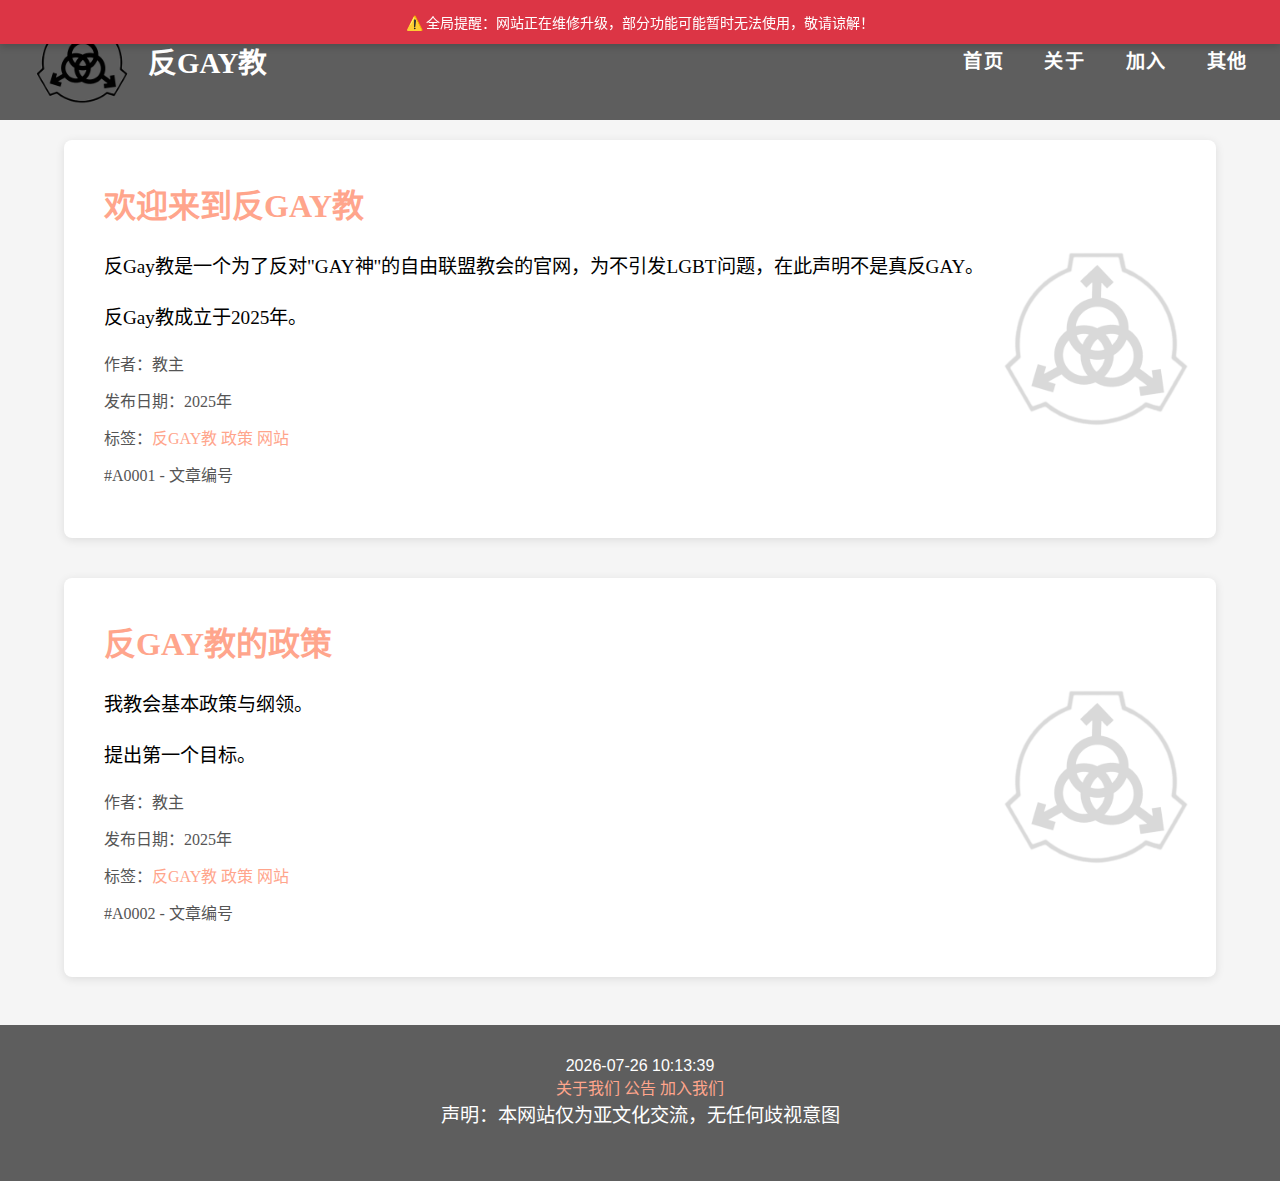
<file: index.html>
<!DOCTYPE html>
<html lang="zh-CN">
<head>
    <meta name="keywords" content="Anti-Gay Church, 反Gay教, 反对GAY神, 自由联盟">
    <meta name="author" content="Anti-Gay Church">
    <meta charset="utf-8">
    <meta name="viewport" content="width=device-width, initial-scale=1.0">
    <title>Anti-Gay Church - 反Gay教</title>
    <meta name="description" content='Anti-GayChurch是一个为了反对"GAY神"的自由联盟教会的官网，不是真反GAY'>
    <meta name="robots" content="index, follow">
    <link rel="stylesheet" href="css/stytle.css">
</head>
<body>

    <div class="mobile-only-spacing"></div>
    
    <div class="article">
        <div class="container">
            <div class="content">
                <h2>
                    <a href="article/#A0001.html">欢迎来到反GAY教</a>
                </h2>
                <img src="img/logo-1.png" alt="logo" class="article-image">
                <p>反Gay教是一个为了反对"GAY神"的自由联盟教会的官网，为不引发LGBT问题，在此声明不是真反GAY。</p>
                <p>反Gay教成立于2025年。</p>
                <p class="article-author">作者：教主</p>
                <p class="article-date">发布日期：2025年</p>
                <p class="article-tags">标签：<a href="tag/反GAY教.html">反GAY教</a> <a href="tag/政策.html">政策</a> <a href="tag/网站.html">网站</a></p>
                <p class="article-id">#A0001 - 文章编号</p>
            </div>
        </div>
    </div>
    
    <div class="article">
        <div class="container">
            <div class="content">
                <h2>
                    <a href="article/#A0002.html">反GAY教的政策</a>
                </h2>
                <img src="img/logo-1.png" alt="logo" class="article-image">
                <p>我教会基本政策与纲领。</p>
                <p>提出第一个目标。</p>
                <p class="article-author">作者：教主</p>
                <p class="article-date">发布日期：2025年</p>
                <p class="article-tags">标签：<a href="tag/反GAY教.html">反GAY教</a> <a href="tag/政策.html">政策</a> <a href="tag/网站.html">网站</a></p>
                <p class="article-id">#A0002 - 文章编号</p>
            </div>
        </div>
    </div>
    

<script type="module" src="js/js-loader-simple.js"></script>

</body>
</html>
</file>
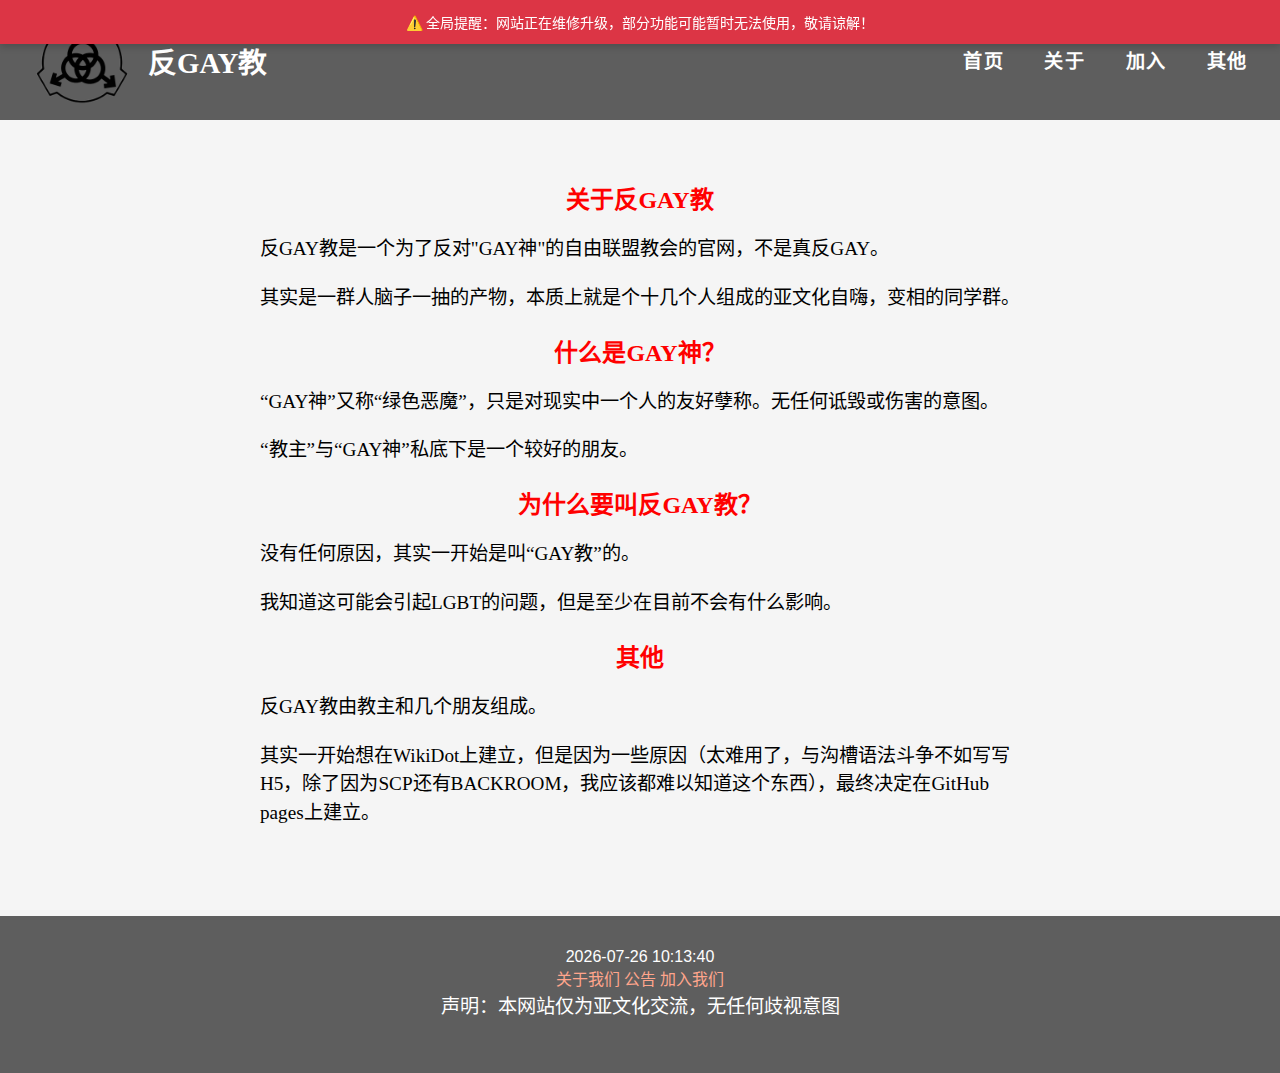
<file: about.html>
<!DOCTYPE html>
<html lang="zh-CN">
<head>
    <meta name="keywords" content="Anti-Gay Church, 反Gay教, 反对GAY神, 自由联盟">
    <meta name="author" content="Anti-Gay Church">
    <meta charset="utf-8">
    <meta name="viewport" content="width=device-width, initial-scale=1.0">
    <title>Anti-Gay Church - 反Gay教</title>
    <meta name="description" content='Anti-GayChurch是一个为了反对"GAY神"的自由联盟教会的官网，不是真反GAY'>
    <meta name="robots" content="index, follow">
    <link rel="stylesheet" href="css/stytle.css">
</head>
<style>
    .about-article{
        margin: 0 auto;
        max-width: 800px;
        padding: 20px;
    }
    .about-article h2{
        font-size: 1.5em;
        margin: 20px 0;
        color: #ff0000;
        font-weight: bold;
        text-align: center;
    }
    .about-article p{
        font-size: 1.2em;
        line-height: 1.5;
        margin: 20px 0;
    }
</style>
<body>

     <div class="mobile-only-spacing"></div>
     <div class="about-article"> 
    
     <h2>关于反GAY教</h2>
     <p>反GAY教是一个为了反对"GAY神"的自由联盟教会的官网，不是真反GAY。</p>
     <p>其实是一群人脑子一抽的产物，本质上就是个十几个人组成的亚文化自嗨，变相的同学群。</p>
     <h2>什么是GAY神？</h2>
     <p>“GAY神”又称“绿色恶魔”，只是对现实中一个人的友好孽称。无任何诋毁或伤害的意图。</p>
     <p>“教主”与“GAY神”私底下是一个较好的朋友。</p>
     <h2>为什么要叫反GAY教？</h2>
     <p>没有任何原因，其实一开始是叫“GAY教”的。</p>
     <p>我知道这可能会引起LGBT的问题，但是至少在目前不会有什么影响。</p>
     <h2>其他</h2>
     <p>反GAY教由教主和几个朋友组成。</p>
     <p>其实一开始想在WikiDot上建立，但是因为一些原因（太难用了，与沟槽语法斗争不如写写H5，除了因为SCP还有BACKROOM，我应该都难以知道这个东西），最终决定在GitHub pages上建立。</p>
     </div>
     
    <script type="module" src="js/js-loader-simple.js"></script>
</body>
</html>
</file>
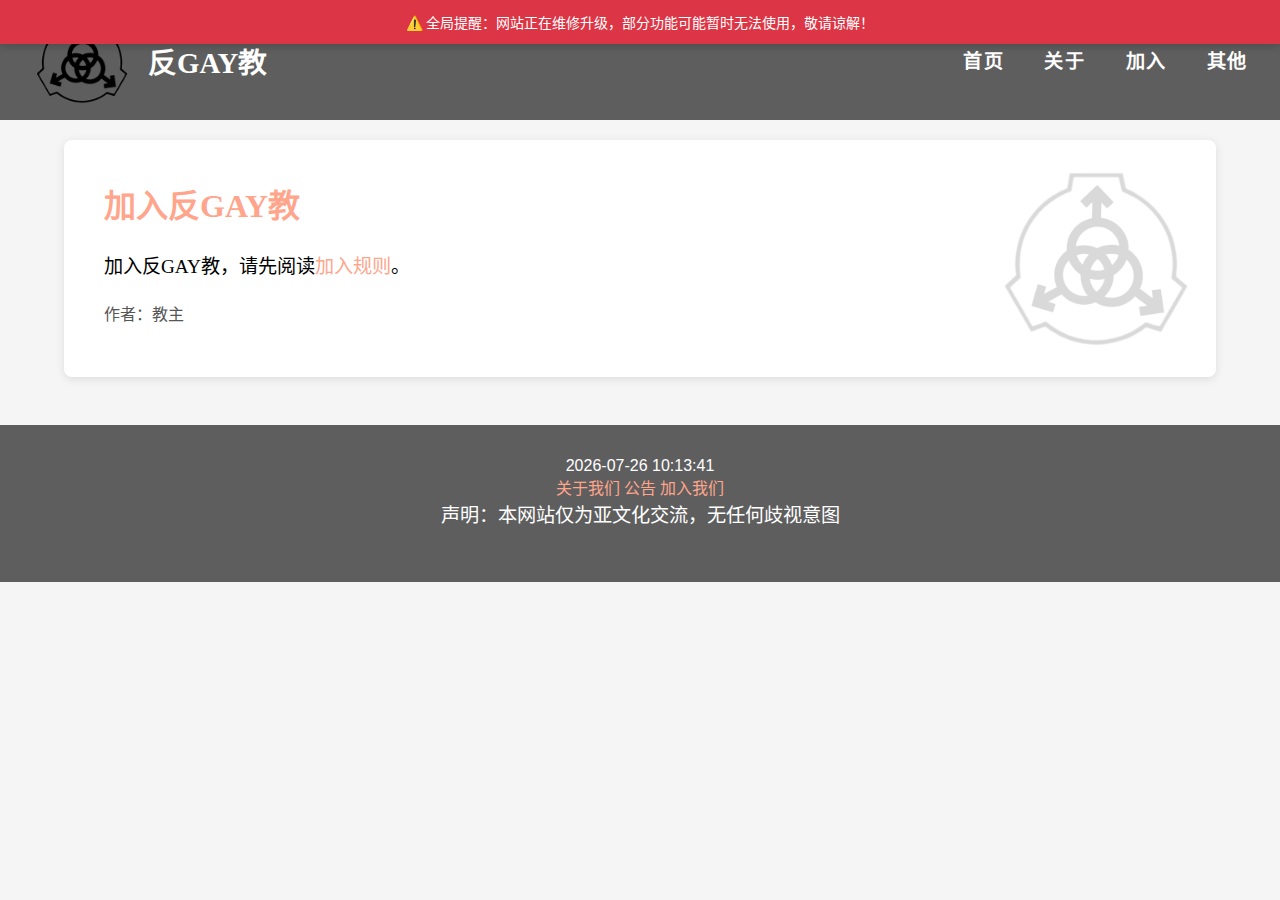
<file: join.html>
<!DOCTYPE html>
<html lang="zh-CN">
<head>
    <meta name="keywords" content="Anti-Gay Church, 反Gay教, 反对GAY神, 自由联盟">
    <meta name="author" content="Anti-Gay Church">
    <meta charset="utf-8">
    <meta name="viewport" content="width=device-width, initial-scale=1.0">
    <title>Anti-Gay Church - 反Gay教</title>
    <meta name="description" content='Anti-GayChurch是一个为了反对"GAY神"的自由联盟教会的官网，不是真反GAY'>
    <meta name="robots" content="index, follow">
    <link rel="stylesheet" href="css/stytle.css">
</head>
<body>

    <div class="mobile-only-spacing"></div>

    <div class="article"> 
        <div class="container"> 
            <div class="content"> 
                <h2>
                    <a href="article/join-rule.html">加入反GAY教</a>
                </h2>
                <img src="img/logo-1.png" alt="logo" class="article-image">
                <p>加入反GAY教，请先阅读<a href="article/join-rule.html">加入规则</a>。</p>
                <p class="article-author">作者：教主</p>
                </img>
            </div>
        </div>
    </div>

    
    <script type="module" src="js/js-loader-simple.js"></script>
</body>
</html>
</file>
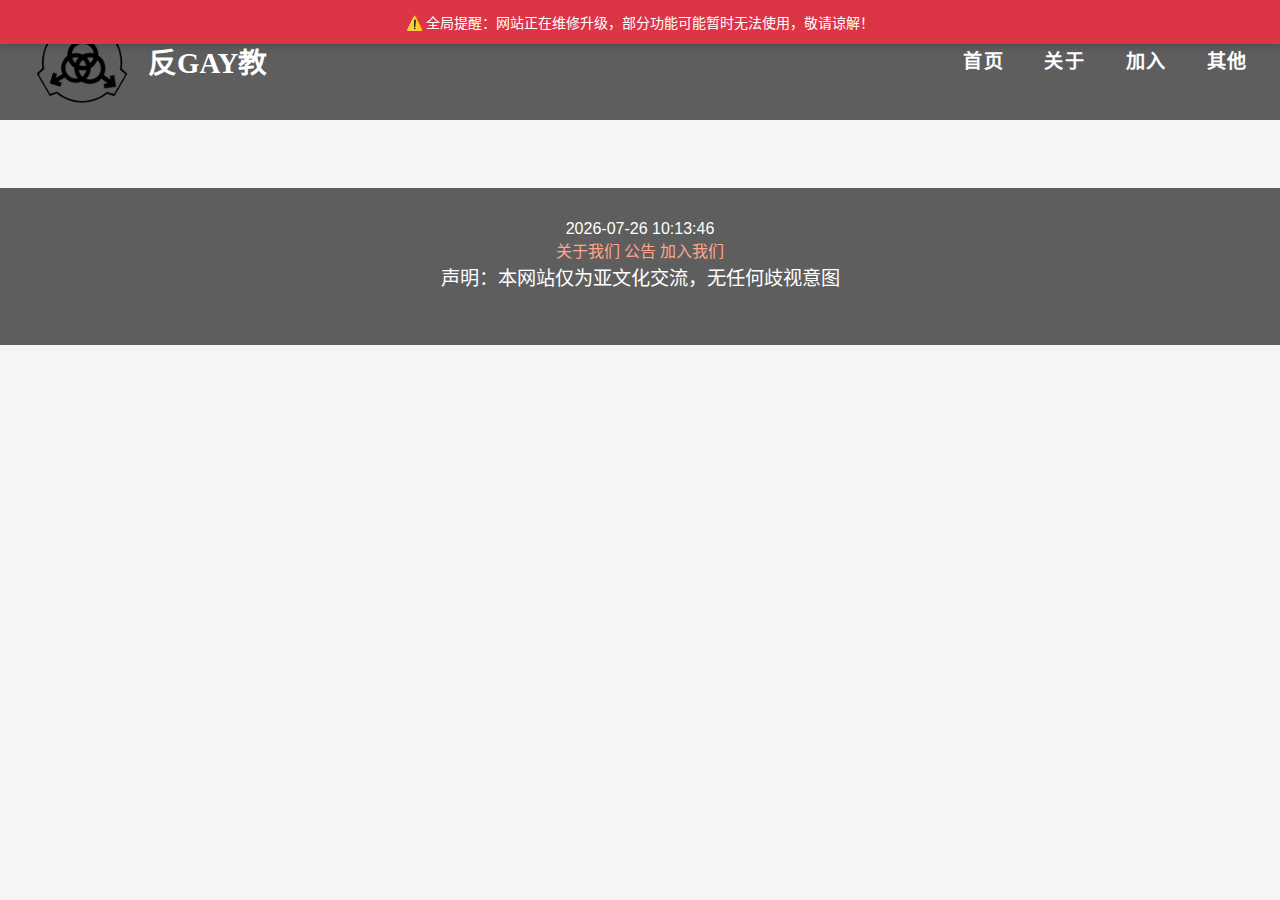
<file: null.html>
<!DOCTYPE html>
<html lang="zh-CN">
<head>
    <meta name="keywords" content="Anti-Gay Church, 反Gay教, 反对GAY神, 自由联盟">
    <meta name="author" content="Anti-Gay Church">
    <meta charset="utf-8">
    <meta name="viewport" content="width=device-width, initial-scale=1.0">
    <title>Anti-Gay Church - 反Gay教</title>
    <meta name="description" content='Anti-GayChurch是一个为了反对"GAY神"的自由联盟教会的官网，不是真反GAY'>
    <meta name="robots" content="index, follow">
    <link rel="stylesheet" href="css/stytle.css">
</head>
<body>
    
    <script type="module" src="js/js-loader-simple.js"></script>
</body>
</html>
</file>
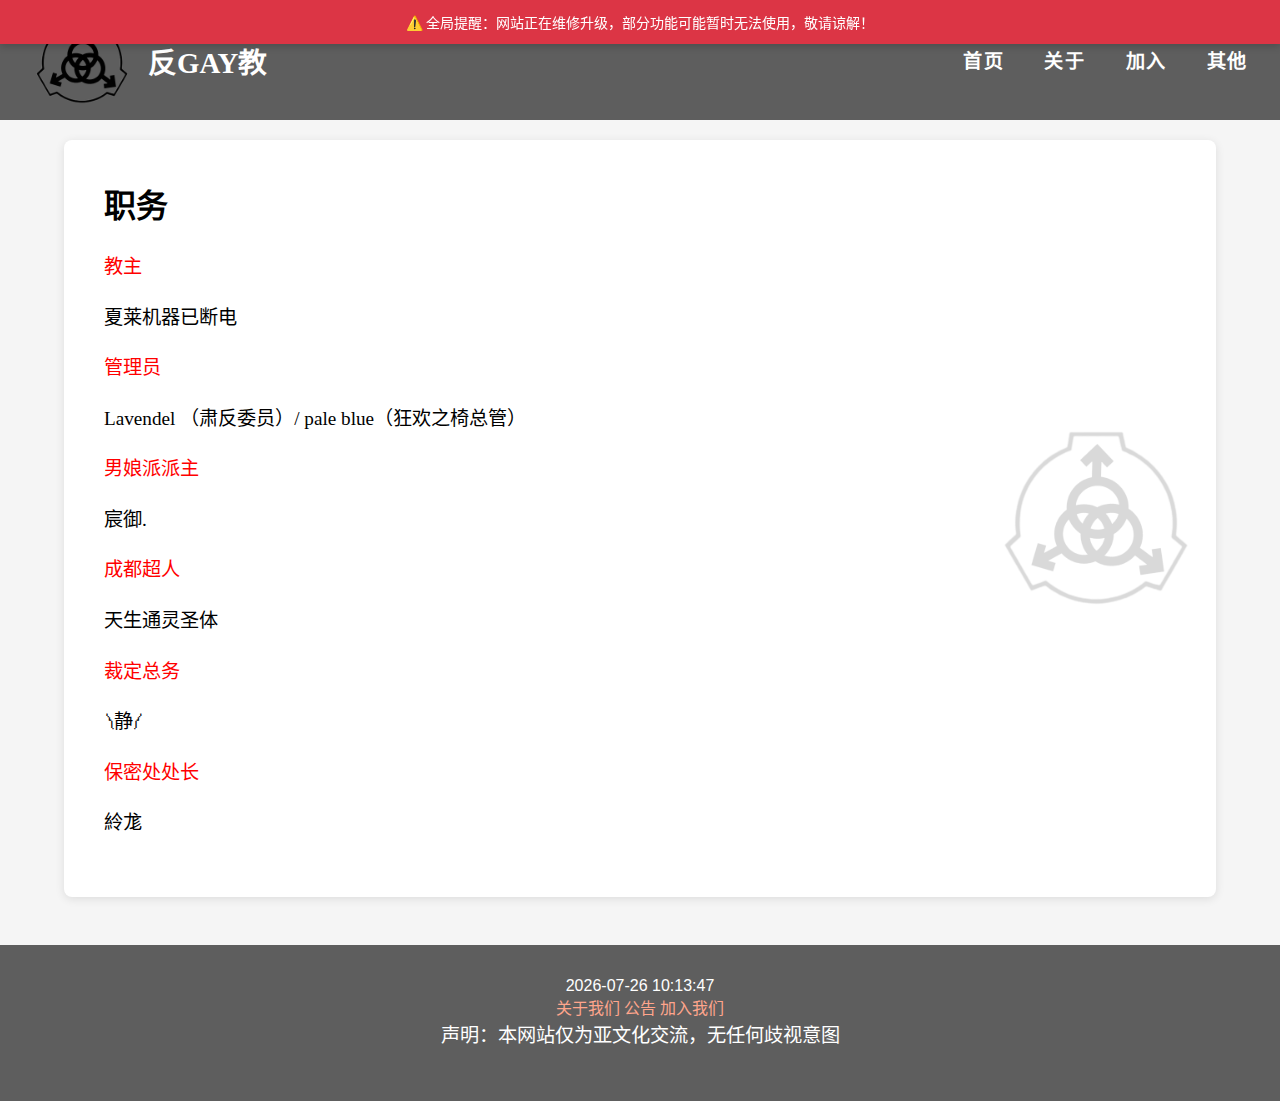
<file: role.html>
<!DOCTYPE html>
<html lang="zh-CN">
<head>
    <meta name="keywords" content="Anti-Gay Church, 反Gay教, 反对GAY神, 自由联盟">
    <meta name="author" content="Anti-Gay Church">
    <meta charset="utf-8">
    <meta name="viewport" content="width=device-width, initial-scale=1.0">
    <title>Anti-Gay Church - 反Gay教</title>
    <meta name="description" content='Anti-GayChurch是一个为了反对"GAY神"的自由联盟教会的官网，不是真反GAY'>
    <meta name="robots" content="index, follow">
    <link rel="stylesheet" href="css/stytle.css">
</head>
<body>
   

    <div class="mobile-only-spacing"></div>
    <div class="article"> 
        <div class="container"> 
            <div class="content"> 
                <h2>
                    职务
                </h2>
                <p style="color: #f00;">教主</p>
                <p> 夏莱机器已断电 </p>
               
                <img src="img/logo-1.png" alt="logo" class="article-image">
                <p style="color: #f00;">管理员</p>
                <p>Lavendel （肃反委员）/ pale blue（狂欢之椅总管）</p>

                <p style="color: #f00;">男娘派派主</p>
                <p>宸御.</p>
                
                <p style="color: #f00;">成都超人</p>
                <p>天生通灵圣体</p>

                <p style="color: #f00;">裁定总务</p>
                <p>༽静༼</p>

                <p style="color: #f00;">保密处处长</p>
                <p>紷尨</p>
                </img>
            </div>
        </div>
    </div>
    <script type="module" src="js/js-loader-simple.js"></script>
</body>
</html>
</file>
<file: css/stytle.css>
/* 全局默认样式重置 */
* {
    margin: 0;
    padding: 0;
    box-sizing: border-box;
}

body {
    background-color: #f5f5f5;
    padding-top: 140px;
    transition: padding-top 0.3s ease;
}

/* 顶部栏核心样式 */
.top-nav {
    background-color: #5e5e5e;
    color: white;
    padding: 0 2rem;
    display: flex;
    justify-content: space-between;
    align-items: center;
    font-family: 'Open Sans', sans-serif;
    position: fixed;
    top: 0;
    left: 0;
    width: 100%;
    z-index: 999;
    min-height: 120px;
    transition: transform 0.3s ease, min-height 0.3s ease, padding 0.3s ease;
}

/* 顶部栏隐藏类 */
.top-nav.hide {
    transform: translateY(-100%);
}

/* logo和文字的包裹容器（电脑端无影响，手机端用于定位） */
.logo-wrapper {
    display: flex;
    align-items: center;
    gap: 1rem; /* 电脑端logo和文字间距 */
    position: relative; /* 手机端定位基准 */
}

/* 顶部栏logo（电脑端样式） */
.top-logo {
    width: 100px;
    height: 100px;
    object-fit: contain;
    z-index: 1; /* 电脑端层级默认 */
}

/* 文字样式（电脑端） */
.logo-text h1 {
    font-family: 'FangSong', '仿宋', serif;
    font-size: 1.8rem;
    margin: 0;
    z-index: 2; /* 电脑端层级默认 */
}

/* 导航列表样式 */
.nav-list {
    display: flex;
    align-items: center;
    list-style: none;
    gap: 2.5rem;
}

.nav-item {
    cursor: pointer;
}

.nav-item a,
.dropdown-trigger {
    font-size: 1.2rem;
    font-weight: bold;
    text-transform: uppercase;
    letter-spacing: 0.1rem;
    color: white;
    text-decoration: none;
    transition: all 0.2s ease;
}

.nav-item a:hover,
.dropdown-trigger:hover {
    color: #f7b733;
    text-decoration: underline;
}

/* 下拉菜单样式 */
.dropdown {
    position: relative;
}

.dropdown-trigger {
    list-style: none;
    cursor: pointer;
    padding: 0.5rem 0;
    display: inline-block;
}

.dropdown-trigger::-webkit-details-marker {
    display: none;
}

.dropdown-menu {
    position: absolute;
    top: 100%;
    left: 50%;
    transform: translateX(-50%);
    background-color: #5e5e5e;
    border-radius: 4px;
    list-style: none;
    margin: 0;
    padding: 1rem;
    min-width: 160px;
    flex-direction: column;
    gap: 0.8rem;
    z-index: 9999;
    box-shadow: 0 2px 10px rgba(0, 0, 0, 0.3);
}

.dropdown-item a {
    display: block;
    padding: 0.3rem 0;
    font-size: 1.1rem;
}

/* 文章容器样式 */
.article {
    margin-bottom: 2.5rem;
}

.container {
    max-width: 1200px;
    margin: 0 auto;
    padding: 0 1.5rem;
}

.content {
    background-color: white;
    padding: 2.5rem;
    border-radius: 8px;
    box-shadow: 0 2px 10px rgba(0, 0, 0, 0.1);
    position: relative;
    overflow: visible;
}

h2 {
    font-size: 2rem;
    margin-bottom: 1.5rem;
    position: relative;
    z-index: 2;
}

p {
    font-size: 1.2rem;
    line-height: 1.8;
    margin-bottom: 1rem;
    position: relative;
    z-index: 2;
}

/* 文章图片样式 */
.article-image {
    position: absolute;
    opacity: 0.15;
    z-index: 1;
    max-width: 200px;
    height: auto;
    object-fit: contain;
    right: 20px;
    top: 50%;
    transform: translateY(-50%);
}

/* 文章辅助样式 */
.article-author,
.article-date,
.article-tags,
.article-id {
    font-size: 1rem;
    color: #555;
    margin-bottom: 0.5rem;
}

a {
    color: #ffa58c;
    text-decoration: none;
}

a:hover {
    text-decoration: underline;
}

/* 移动端专属间距 */
.mobile-only-spacing {
    display: none;
}

/* -------------- 移动端适配（768px以下）-------------- */
@media (max-width: 768px) {
    /* 适配放大logo后的顶部栏高度 */
    body {
        padding-top: 170px;
    }

    .top-nav {
        flex-direction: column;
        padding: 1rem 1rem;
        min-height: 150px; /* 略微增高，容纳放大的logo */
        gap: 0.5rem;
    }

    /* 核心修改：logo和文字重叠布局 */
    .logo-wrapper {
        gap: 0; /* 取消间距，让文字和logo重叠 */
        justify-content: center; /* 整体居中 */
        width: 100%; /* 占满顶部栏宽度 */
        height: 100px; /* 固定高度，确保logo定位稳定 */
    }

    /* 手机端logo：放大+往下调+淡化 */
    .top-logo {
        position: absolute;
        width: 110px; /* 放大（原80px→110px） */
        height: 110px;
        opacity: 0.3; /* 保持淡化效果 */
        left: 50%;
        top: 70%; /* 往下调（原50%→70%，数值越大越靠下） */
        transform: translate(-50%, -50%); /* 水平居中+垂直微调 */
        z-index: 1; /* 低于文字层级 */
    }

    /* 手机端文字：覆盖在logo上+居中+微调位置 */
    .logo-text h1 {
        position: relative;
        font-size: 1.7rem; /* 文字略微放大，配合logo */
        z-index: 2; /* 高于logo层级 */
        text-shadow: 0 0 4px rgba(0,0,0,0.4); /* 增强阴影，提升可读性 */
        top: 5px; /* 文字轻微往下调，与logo对齐更协调 */
    }

    /* 导航列表样式调整 */
    .nav-list {
        flex-wrap: wrap;
        justify-content: center;
        gap: 1.2rem;
        margin-bottom: 0.5rem;
        width: 100%;
    }

    .dropdown-menu {
        left: 0;
        transform: none;
        width: 100%;
        max-width: 200px;
    }

    /* 显示移动端专属间距 */
    .mobile-only-spacing {
        display: block;
        height: 30px;
    }

    /* 文章容器内边距适配 */
    .content {
        padding: 1.8rem 1.2rem;
    }

    /* 移动端文章图片优化 */
    .article-image {
        max-width: 150px;
        right: auto;
        left: 50%;
        top: 20px;
        transform: translateX(-50%);
        opacity: 0.12;
    }

    /* 标题和文字尺寸适配 */
    h2 {
        font-size: 1.6rem;
        text-align: center;
        margin-bottom: 1.2rem;
    }

    p {
        font-size: 1.1rem;
        line-height: 1.7;
    }
}

/* 小屏手机适配（375px以下） */
@media (max-width: 375px) {
    body {
        padding-top: 150px;
    }

    .top-nav {
        min-height: 130px;
    }

    /* 小屏手机logo适当缩小，但仍比之前大 */
    .top-logo {
        width: 90px; /* 原60px→90px */
        height: 90px;
        top: 75%; /* 继续往下调，适配小屏布局 */
    }

    .logo-text h1 {
        font-size: 1.5rem;
        top: 3px;
    }

    .article-image {
        max-width: 120px;
    }

    h2 {
        font-size: 1.4rem;
    }
}
/* 底部栏核心样式 */
.footer {
    background-color: #5e5e5e; /* 与顶部栏同色系 */
    color: #fff;
    padding: 2rem 0;
    margin-top: 3rem;
    font-family: 'Open Sans', sans-serif;
}

.footer-container {
    max-width: 1200px;
    margin: 0 auto;
    padding: 0 1.5rem;
    text-align: center;
}

/* 底部导航链接 */
.footer-nav {
    margin-bottom: 1.5rem;
    font-size: 1rem;
}

.footer-nav a {
    color: #f7b733; /* 强调色，与顶部导航hover效果呼应 */
    text-decoration: none;
    margin: 0 0.8rem;
}

.footer-nav a:hover {
    text-decoration: underline;
}

.footer-nav span {
    color: #ccc;
}

/* 版权信息 */
.footer-info p {
    margin: 0.5rem 0;
    font-size: 0.9rem;
    color: #eee;
    line-height: 1.6;
}

/* 移动端适配 */
@media (max-width: 768px) {
    .footer {
        padding: 1.5rem 0;
        margin-top: 2rem;
    }
    
    .footer-nav {
        display: flex;
        flex-wrap: wrap;
        justify-content: center;
        gap: 0.5rem 1rem;
    }
    
    .footer-nav span {
        display: none; /* 移动端隐藏分隔符 */
    }
    
    .footer-info p {
        font-size: 0.8rem;
    }
}
</file>
